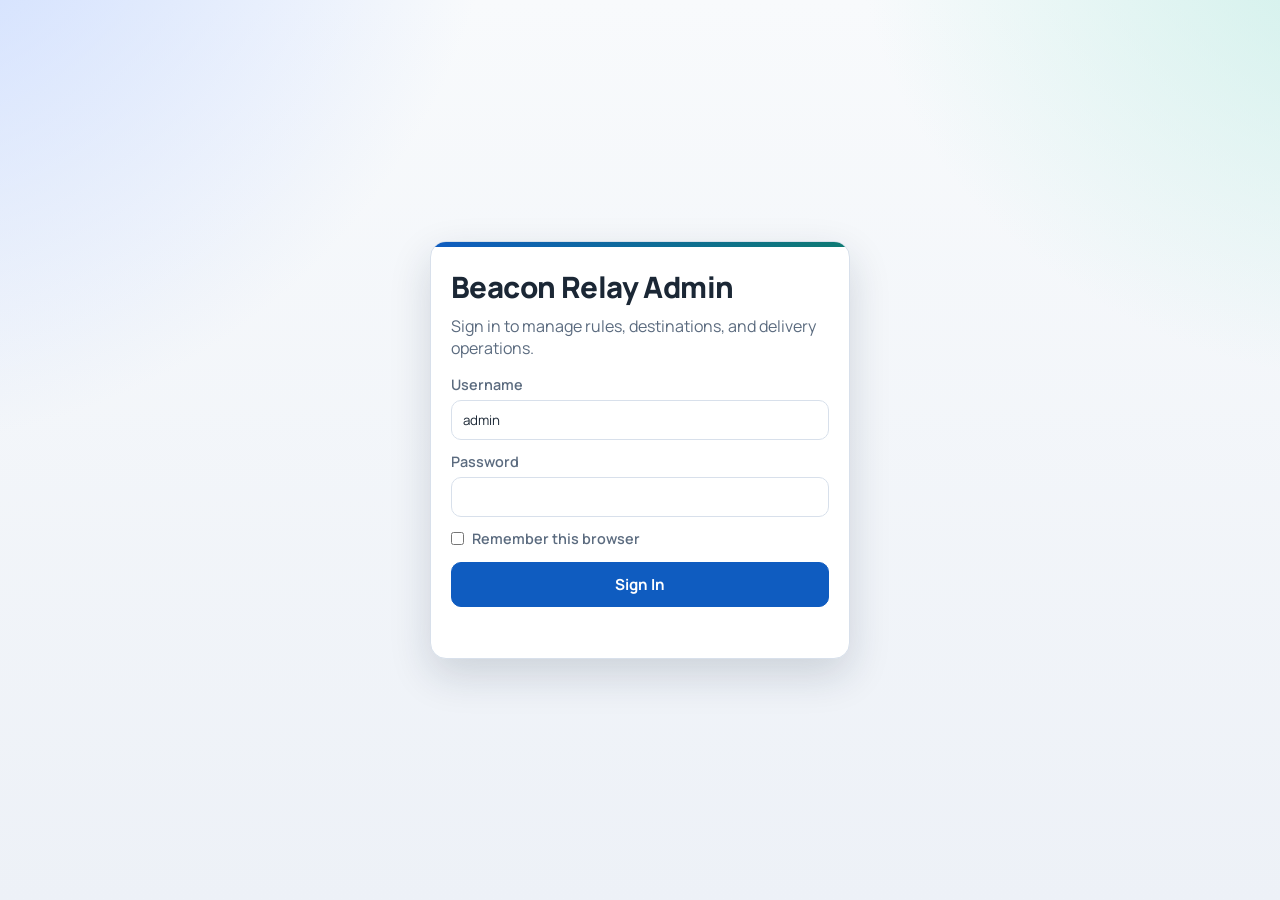
<file: BeaconRelay.LpdReceiver/wwwroot/login.html>
<!doctype html>
<html lang="en">
<head>
  <meta charset="utf-8">
  <meta name="viewport" content="width=device-width, initial-scale=1">
  <title>Beacon Relay Login</title>
  <link rel="stylesheet" href="admin/theme.css">
  <style>
    * { box-sizing: border-box; }

    body {
      margin: 0;
      min-height: 100vh;
      display: grid;
      place-items: center;
      background:
        radial-gradient(85% 120% at -10% -20%, #c6d8ff 0%, transparent 58%),
        radial-gradient(90% 110% at 110% -10%, #caefe8 0%, transparent 48%),
        linear-gradient(180deg, var(--bg-soft) 0%, var(--bg) 100%);
      font-family: "Manrope", "Segoe UI", Tahoma, sans-serif;
      color: var(--ink);
      padding: 18px;
    }

    .panel {
      width: min(420px, calc(100vw - 32px));
      background: var(--card);
      border: 1px solid var(--line);
      border-radius: 16px;
      box-shadow: var(--shadow-lg);
      overflow: hidden;
    }

    .panel::before {
      content: "";
      display: block;
      height: 5px;
      background: linear-gradient(90deg, var(--accent) 0%, var(--accent-2) 100%);
    }

    .panel-body {
      padding: 20px;
    }

    h1 {
      margin: 0 0 8px;
      font-size: clamp(1.4rem, 1.2rem + 0.8vw, 1.9rem);
      letter-spacing: -0.02em;
      font-weight: 800;
    }

    p {
      margin: 0 0 16px;
      color: var(--ink-soft);
    }

    label {
      display: block;
      margin-bottom: 12px;
      font-size: 0.9rem;
      color: var(--ink-soft);
      font-weight: 600;
    }

    input {
      width: 100%;
      border: 1px solid var(--line);
      border-radius: 10px;
      padding: 10px 11px;
      background: #fff;
      color: var(--ink);
      font-family: inherit;
      margin-top: 6px;
      transition: border-color 120ms ease, box-shadow 120ms ease;
    }

    input:focus,
    button:focus-visible {
      outline: none;
      border-color: #79a8e8;
      box-shadow: 0 0 0 3px rgba(15, 92, 192, 0.16);
    }

    .remember {
      display: flex;
      align-items: center;
      gap: 8px;
      margin: 0 0 14px;
      color: var(--ink-soft);
      font-size: 0.9rem;
      font-weight: 600;
    }

    .remember input {
      width: auto;
      margin: 0;
    }

    button {
      width: 100%;
      padding: 11px;
      border-radius: 10px;
      border: 1px solid var(--accent);
      background: var(--accent);
      color: #fff;
      cursor: pointer;
      font-size: 0.95rem;
      font-family: inherit;
      font-weight: 700;
      transition: transform 140ms ease, box-shadow 140ms ease, background-color 140ms ease;
    }

    button:hover {
      transform: translateY(-1px);
      box-shadow: var(--shadow-sm);
      background: #0d4ea4;
    }

    .error {
      min-height: 1.2em;
      color: var(--error);
      margin-top: 12px;
      white-space: pre-wrap;
      font-weight: 600;
    }
  </style>
</head>
<body>
  <div class="panel">
    <div class="panel-body">
      <h1>Beacon Relay Admin</h1>
      <p>Sign in to manage rules, destinations, and delivery operations.</p>
      <label>Username
        <input id="username" autocomplete="username" value="admin">
      </label>
      <label>Password
        <input id="password" type="password" autocomplete="current-password">
      </label>
      <label class="remember">
        <input id="rememberMe" type="checkbox"> Remember this browser
      </label>
      <button id="loginButton">Sign In</button>
      <div class="error" id="error"></div>
    </div>
  </div>
  <script>
    const params = new URLSearchParams(window.location.search);
    const returnUrl = params.get('returnUrl') || 'admin/index.html';
    const el = (id) => document.getElementById(id);

    async function submitLogin() {
      el('error').textContent = '';
      const response = await fetch('auth/login', {
        method: 'POST',
        headers: { 'Content-Type': 'application/json' },
        body: JSON.stringify({
          username: el('username').value,
          password: el('password').value,
          rememberMe: el('rememberMe').checked
        })
      });

      if (!response.ok) {
        el('error').textContent = response.status === 401 ? 'Invalid username or password.' : 'Login failed.';
        return;
      }

      window.location.href = returnUrl;
    }

    el('loginButton').addEventListener('click', submitLogin);
    el('password').addEventListener('keydown', (event) => {
      if (event.key === 'Enter') {
        submitLogin();
      }
    });
  </script>
</body>
</html>
</file>
<file: BeaconRelay.LpdReceiver/wwwroot/admin/theme.css>
@import url('https://fonts.googleapis.com/css2?family=Manrope:wght@500;600;700;800&family=IBM+Plex+Mono:wght@500&display=swap');

:root {
  --bg: #edf1f7;
  --bg-soft: #f8fafc;
  --ink: #1b2735;
  --ink-soft: #5b6b7f;
  --card: #ffffff;
  --line: #d8e0eb;
  --accent: #0f5cc0;
  --accent-2: #0e7a73;
  --accent-3: #2f3f57;
  --ok: #12824e;
  --bad: #c73838;
  --warn: #b27a1d;
  --error: #c73838;
  --shadow-lg: 0 16px 42px rgba(19, 35, 62, 0.16);
  --shadow-sm: 0 4px 14px rgba(19, 35, 62, 0.08);
  --radius: 16px;
}
</file>
